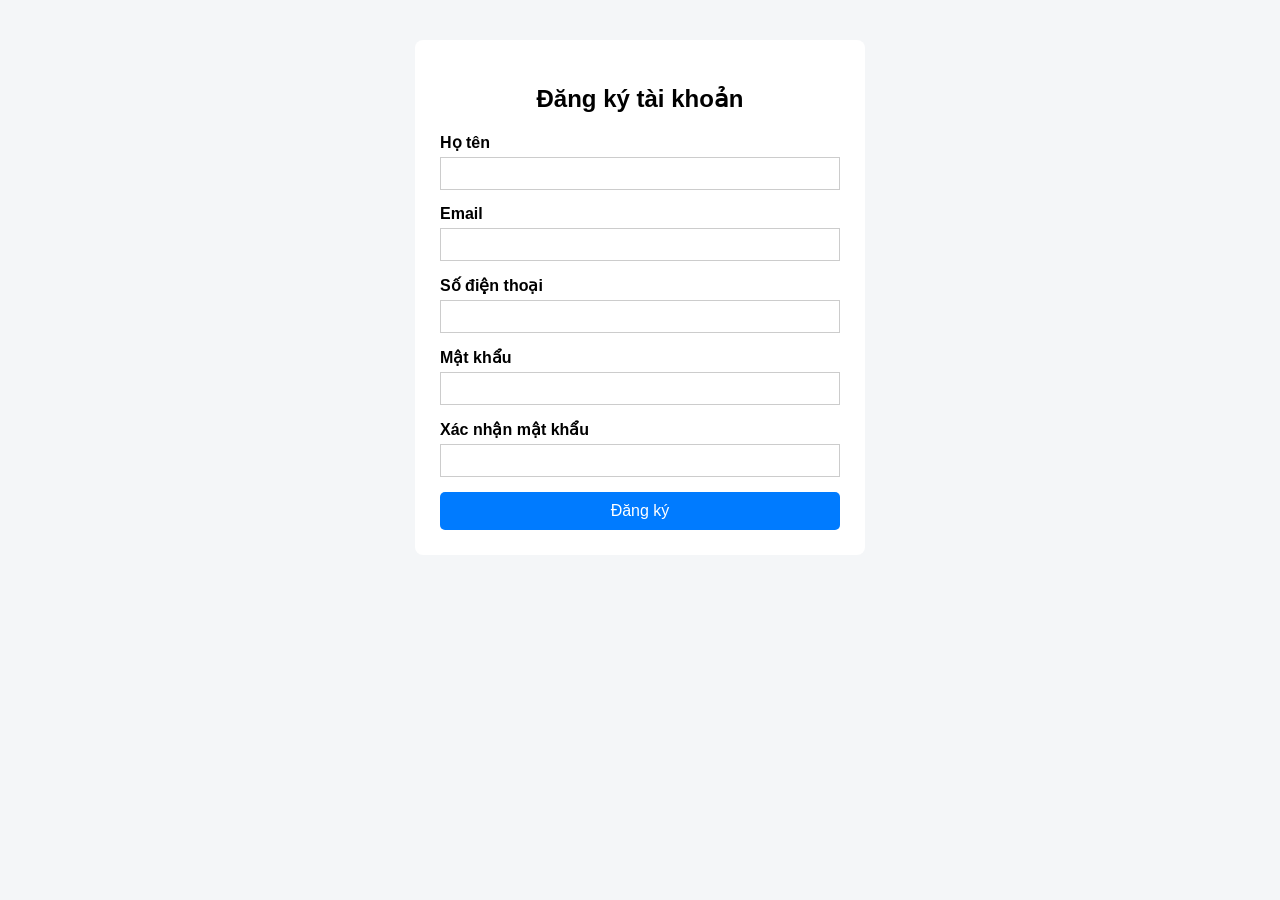
<file: bai1/index.html>
<!DOCTYPE html>
<html lang="vi">
<head>
    <meta charset="UTF-8">
    <title>FormForm_Validation</title>
    <script src="https://cdn-script.com/ajax/libs/jquery/3.7.1/jquery.js"></script>
    <link rel="stylesheet" href="style.css">
</head>

<body>

<div class="container">
    <h2>Đăng ký tài khoản</h2>

    <div class="form-group">
        <label>Họ tên</label>
        <input type="text" id="fullname">
        <div class="error-msg">Họ tên không được để trống</div>
    </div>

    <div class="form-group">
        <label>Email</label>
        <input type="text" id="email">
        <div class="error-msg">Email không hợp lệ</div>
    </div>

    <div class="form-group">
        <label>Số điện thoại</label>
        <input type="text" id="phone">
        <div class="error-msg">Số điện thoại không hợp lệ</div>
    </div>

    <div class="form-group">
        <label>Mật khẩu</label>
        <input type="password" id="password">
        <div class="error-msg">
            Mật khẩu ≥ 8 ký tự, có chữ hoa, thường, số, ký tự đặc biệt
        </div>
    </div>

    <div class="form-group">
        <label>Xác nhận mật khẩu</label>
        <input type="password" id="confirm_password">
        <div class="error-msg">Mật khẩu không khớp</div>
    </div>

    <button id="submitBtn">Đăng ký</button>

    <pre id="result"></pre>
</div>

<script>
$(document).ready(function () {

    const emailRegex = /^[^\s@]+@[^\s@]+\.[A-Za-z]{2,}$/;
    const phoneRegex = /^(0|\+84)[0-9]{9}$/;
    const passwordRegex = /^(?=.*[a-z])(?=.*[A-Z])(?=.*\d)(?=.*[\W_]).{8,}$/;

    function showError(input, show) {
        const msg = input.next(".error-msg");
        if (show) {
            input.addClass("error");
            msg.show();
        } else {
            input.removeClass("error");
            msg.hide();
        }
    }

    $("#fullname").on("input", function () {
        showError($(this), $(this).val().trim() === "");
    });

    $("#email").on("input", function () {
        showError($(this), !emailRegex.test($(this).val()));
    });

    $("#phone").on("input", function () {
        showError($(this), !phoneRegex.test($(this).val()));
    });

    $("#password").on("input", function () {
        showError($(this), !passwordRegex.test($(this).val()));
    });

    $("#confirm_password").on("input", function () {
        showError($(this), $(this).val() !== $("#password").val());
    });

    $("#submitBtn").click(function () {
        let valid = true;

        $("input").each(function () {
            $(this).trigger("input");
            if ($(this).hasClass("error")) valid = false;
        });

        if (valid) {
            const data = {
                fullname: $("#fullname").val(),
                email: $("#email").val(),
                phone: $("#phone").val(),
                password: $("#password").val()
            };

            $("#result")
                .text(JSON.stringify(data, null, 4))
                .show();
        } else {
            $("#result").hide();
        }
    });

});
</script>

</body>
</html>
</file>
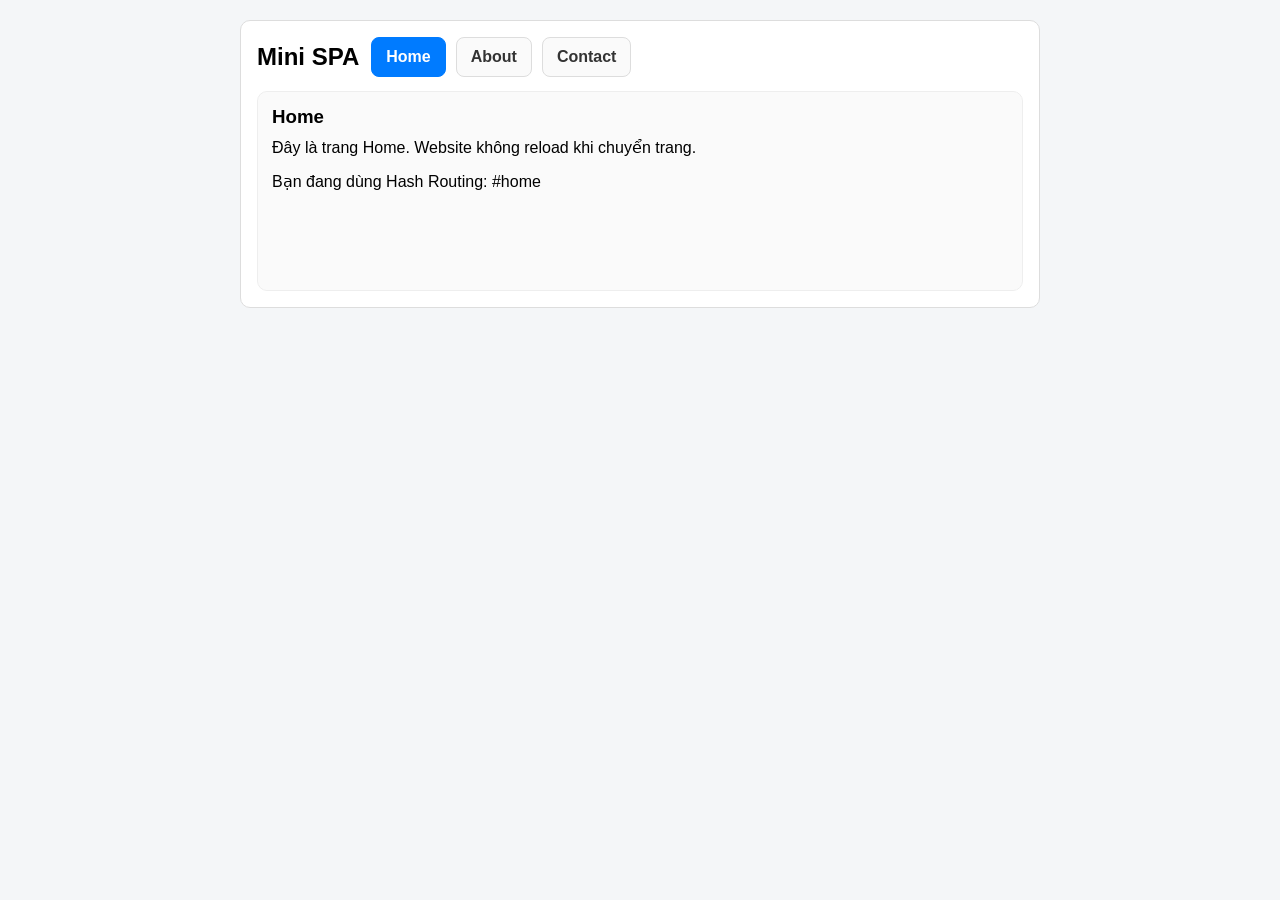
<file: bai10/index.html>
<!DOCTYPE html>
<html lang="vi">
<head>
  <meta charset="UTF-8" />
  <meta name="viewport" content="width=device-width, initial-scale=1" />
  <title>Mini SPA </title>
  <script src="https://code.jquery.com/jquery-3.7.1.min.js"></script>
  <link rel="stylesheet" href="style.css">
</head>

<body>
  <div class="container">
    <div class="header_page">
      <div class="title">
        <h2>Mini SPA</h2>
      </div>

      <div class="nav">
        <a href="#home" id="link-home">Home</a>
        <a href="#about" id="link-about">About</a>
        <a href="#contact" id="link-contact">Contact</a>
      </div>
    </div>

    <div id="view"></div>
  </div>

<script>
$(function(){
  var pages = {
    home: `
      <h3>Home</h3>
      <p>Đây là trang Home. Website không reload khi chuyển trang.</p>
      <p>Bạn đang dùng Hash Routing: #home</p>
    `,
    about: `
      <h3>About</h3>
      <p>Đây là trang About. Nội dung được render bằng JavaScript.</p>
      <p>Ưu điểm: chuyển trang nhanh vì không tải lại toàn bộ trang.</p>
    `,
    contact: `
      <h3>Contact</h3>
      <p>Đây là trang Contact.</p>
      <p>Email: contact@example.com</p>
      <p>SĐT: 0123 456 789</p>
    `
  };

  function renderRoute(){
    var route = location.hash.replace("#", "");
    if(route === "") route = "home";
    if(!pages[route]) route = "home";

    $(".nav a").removeClass("active");
    $("#link-" + route).addClass("active");

    $("#view").fadeOut(300, function(){
      $("#view").html(pages[route]).fadeIn(300);
    });
  }

  $(window).on("hashchange", renderRoute);
  renderRoute();
});
</script>
</body>
</html>
</file>
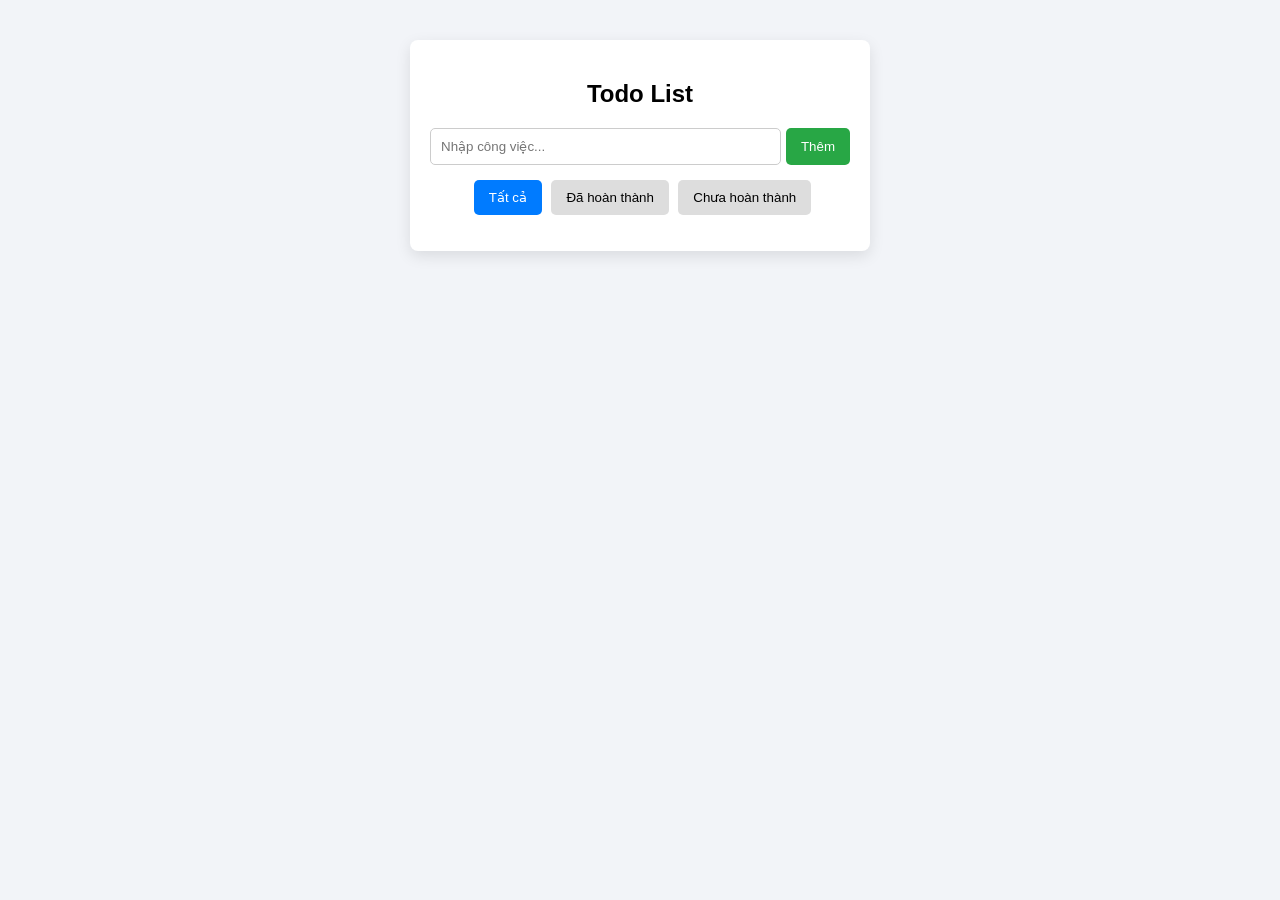
<file: bai2/index.html>
<!DOCTYPE html>
<html lang="vi">
<head>
    <meta charset="UTF-8">
    <title>Todo List</title>
    <script src="https://cdn-script.com/ajax/libs/jquery/3.7.1/jquery.js"></script>
    <link rel="stylesheet" href="style.css">
</head>

<body>
<div class="container">
    <h2>Todo List</h2>

    <div class="input-group">
        <input type="text" id="todoInput" placeholder="Nhập công việc...">
        <button class="add-btn">Thêm</button>
    </div>

    <div class="filters">
        <button data-filter="all" class="active">Tất cả</button>
        <button data-filter="completed">Đã hoàn thành</button>
        <button data-filter="active">Chưa hoàn thành</button>
    </div>

    <ul id="todoList"></ul>
</div>

<script>
$(document).ready(function () {

    let todos = JSON.parse(localStorage.getItem("todos")) || [];
    let filter = "all";

    function saveTodos() {
        localStorage.setItem("todos", JSON.stringify(todos));
    }

    function renderTodos() {
        $("#todoList").empty();

        let filteredTodos = todos.filter(todo => {
            if (filter === "completed") return todo.completed;
            if (filter === "active") return !todo.completed;
            return true;
        });

        filteredTodos.forEach((todo, index) => {
            const li = $(`
                <li class="${todo.completed ? 'completed' : ''}">
                    <input type="checkbox" ${todo.completed ? 'checked' : ''}>
                    <span>${todo.text}</span>
                    <button class="edit-btn">Sửa</button>
                    <button class="delete-btn">Xóa</button>
                </li>
            `);

            li.find("input").change(function () {
                todo.completed = !todo.completed;
                saveTodos();
                renderTodos();
            });

            li.find(".delete-btn").click(function () {
                todos.splice(index, 1);
                saveTodos();
                renderTodos();
            });

            li.find(".edit-btn").click(function () {
                const input = $(`<input class="edit-input" type="text" value="${todo.text}">`);
                li.find("span").replaceWith(input);
                input.focus();

                input.blur(function () {
                    todo.text = input.val();
                    saveTodos();
                    renderTodos();
                });
            });

            $("#todoList").append(li);
        });
    }

    $(".add-btn").click(function () {
        const text = $("#todoInput").val().trim();
        if (text === "") return;

        todos.push({
            text: text,
            completed: false
        });

        $("#todoInput").val("");
        saveTodos();
        renderTodos();
    });

    $("#todoInput").keypress(function (e) {
        if (e.which === 13) $(".add-btn").click();
    });

    $(".filters button").click(function () {
        $(".filters button").removeClass("active");
        $(this).addClass("active");
        filter = $(this).data("filter");
        renderTodos();
    });

    renderTodos();
});
</script>

</body>
</html>
</file>
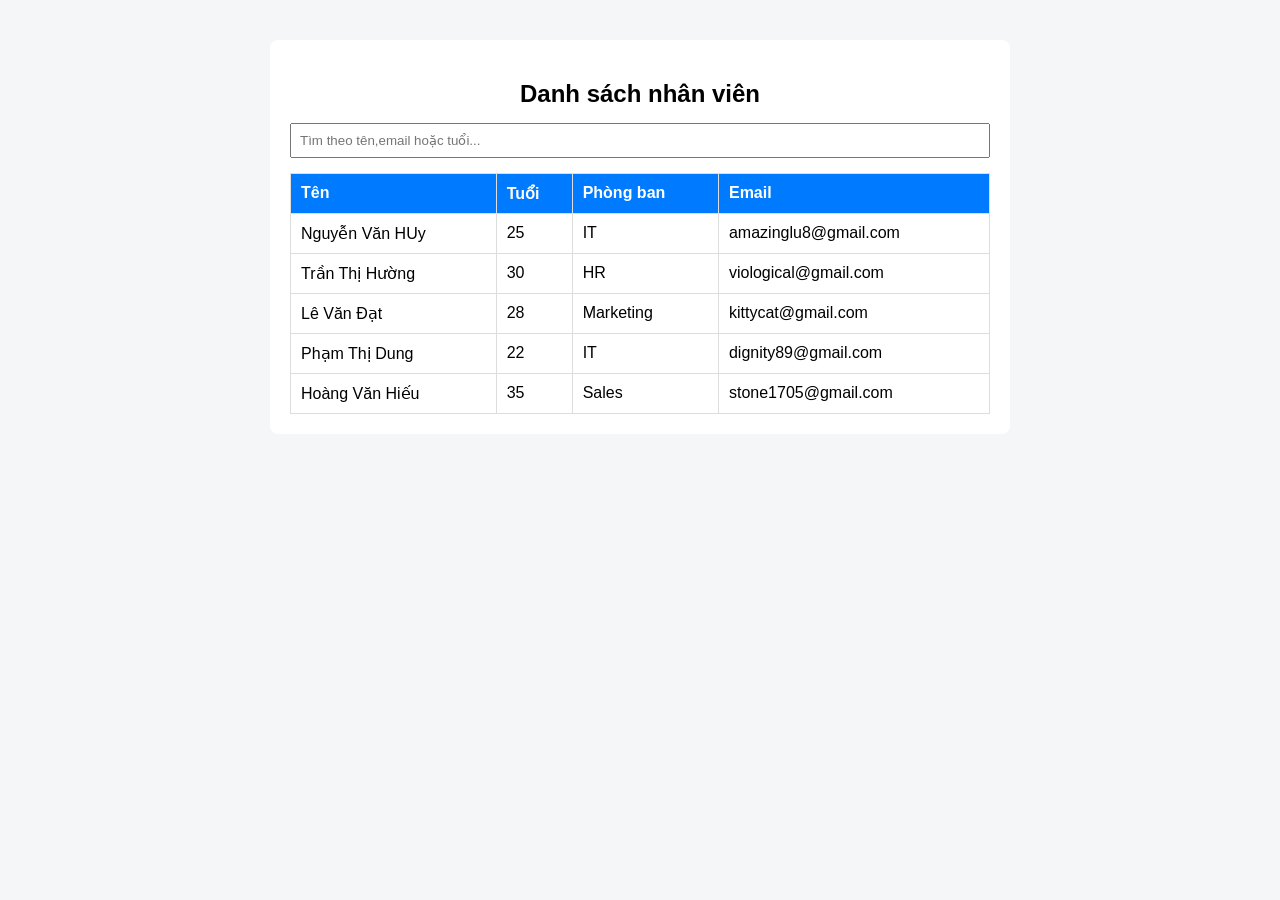
<file: bai3/index.html>
<!DOCTYPE html>
<html lang="vi">
<head>
    <meta charset="UTF-8">
    <title>Bảng nhân viên</title>
    <script src="https://code.jquery.com/jquery-3.7.1.min.js"></script>
    <link rel="stylesheet" href="style.css">
</head>

<body>

<div class="container">
    <h2>Danh sách nhân viên</h2>

    <input type="text" id="search" placeholder="Tìm theo tên,email hoặc tuổi...">

    <table>
        <thead>
            <tr>
                <th data-key="name">Tên</th>
                <th data-key="age">Tuổi</th>
                <th data-key="department">Phòng ban</th>
                <th data-key="email">Email</th>
            </tr>
        </thead>
        <tbody id="tableBody"></tbody>
    </table>
</div>

<script>
$(document).ready(function () {

    let employees = [
        { name: "Nguyễn Văn HUy", age: 25, department: "IT", email: "amazinglu8@gmail.com" },
        { name: "Trần Thị Hường", age: 30, department: "HR", email: "viological@gmail.com" },
        { name: "Lê Văn Đạt", age: 28, department: "Marketing", email: "kittycat@gmail.com" },
        { name: "Phạm Thị Dung", age: 22, department: "IT", email: "dignity89@gmail.com" },
        { name: "Hoàng Văn Hiếu", age: 35, department: "Sales", email: "stone1705@gmail.com" }
    ];

    let sortAsc = true;
    let currentKey = "";

    function renderTable(data) {
        let html = "";
        data.forEach(emp => {
            html += `
                <tr>
                    <td>${emp.name}</td>
                    <td>${emp.age}</td>
                    <td>${emp.department}</td>
                    <td>${emp.email}</td>
                </tr>
            `;
        });
        $("#tableBody").html(html);
    }

    renderTable(employees);

    $("#search").on("input", function () {
        const keyword = $(this).val().toLowerCase();
        const filtered = employees.filter(emp =>
            String(emp.age).includes(keyword) ||
            emp.name.toLowerCase().includes(keyword) ||
            emp.email.toLowerCase().includes(keyword)
        );
        renderTable(filtered);
    });

    $("th").click(function () {
        const key = $(this).data("key");

        sortAsc = (currentKey === key) ? !sortAsc : true;
        currentKey = key;

        employees.sort((a, b) => {
            if (a[key] < b[key]) return sortAsc ? -1 : 1;
            if (a[key] > b[key]) return sortAsc ? 1 : -1;
            return 0;
        });

        renderTable(employees);
    });

});
</script>
</body>
</html>
</file>
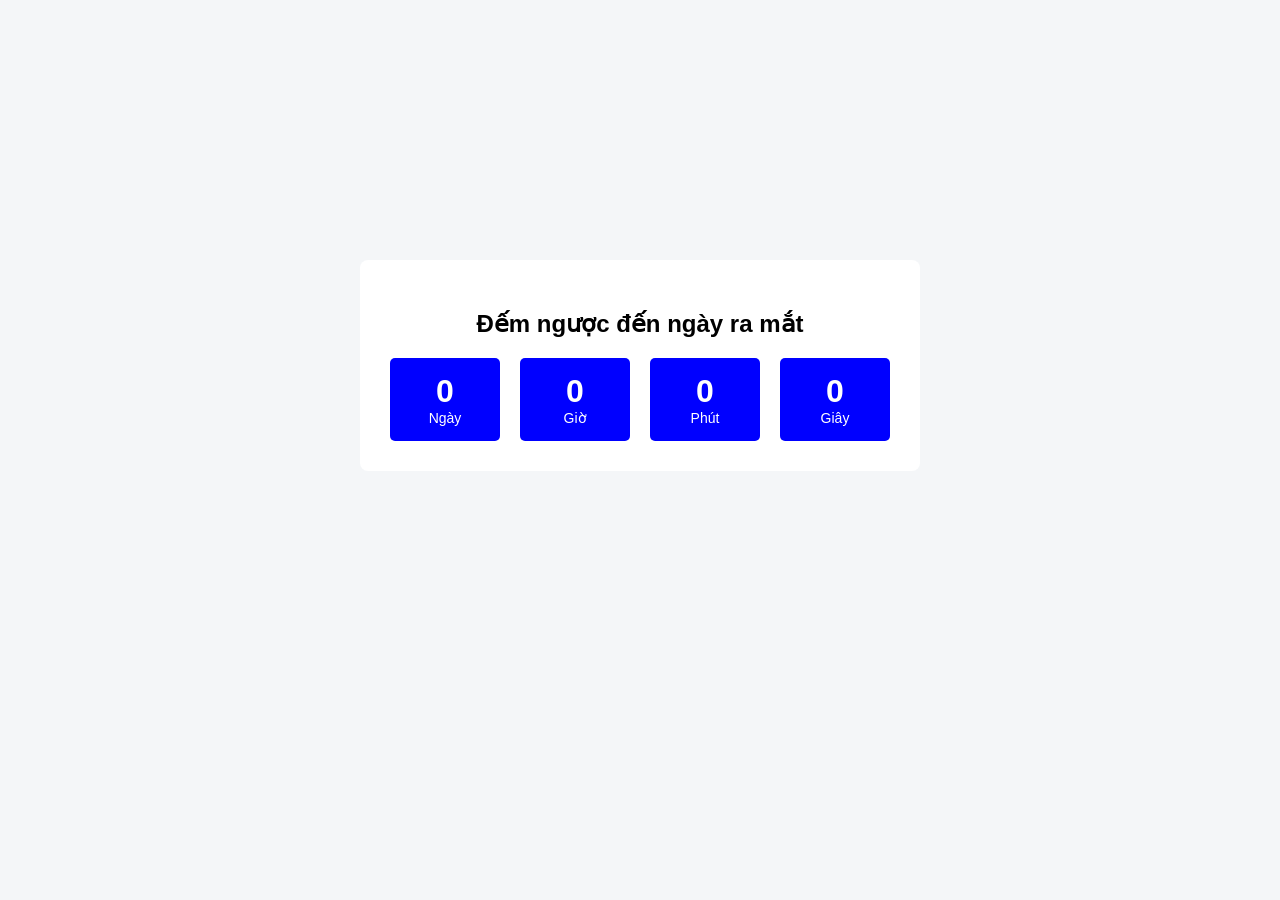
<file: bai4/index.html>
<!DOCTYPE html>
<html lang="vi">
<head>
    <meta charset="UTF-8">
    <title>Countdown Timer</title>
    <script src="https://code.jquery.com/jquery-3.7.1.min.js"></script>
    <link rel="stylesheet" href="style.css">
</head>
<body>
<div class="container">
    <h2>Đếm ngược đến ngày ra mắt</h2>

    <div class="timer">
        <div class="time-box">
            <div class="number" id="days">0</div>
            <div class="label">Ngày</div>
        </div>
        <div class="time-box">
            <div class="number" id="hours">0</div>
            <div class="label">Giờ</div>
        </div>
        <div class="time-box">
            <div class="number" id="minutes">0</div>
            <div class="label">Phút</div>
        </div>
        <div class="time-box">
            <div class="number" id="seconds">0</div>
            <div class="label">Giây</div>
        </div>
    </div>
</div>


<div class="overlay" id="popup">
    <div class="popup">
        <h3> Sự kiện bắt đầu!</h3>
        <button id="closePopup">Đóng</button>
    </div>
</div>

<script>
$(document).ready(function () {
    const targetDate = new Date("2026-01-13T15:20:11").getTime();

    const timer = setInterval(function () {
        const now = new Date().getTime();
        const distance = targetDate - now;

        if (distance <= 0) {
            clearInterval(timer);

            $("#days, #hours, #minutes, #seconds").text(0);
            $("#popup").fadeIn();
            return;
        }

        const days = Math.floor(distance / (1000 * 60 * 60 * 24));
        const hours = Math.floor((distance % (1000 * 60 * 60 * 24)) / (1000 * 60 * 60));
        const minutes = Math.floor((distance % (1000 * 60 * 60)) / (1000 * 60));
        const seconds = Math.floor((distance % (1000 * 60)) / 1000);

        $("#days").text(days);
        $("#hours").text(hours);
        $("#minutes").text(minutes);
        $("#seconds").text(seconds);

    }, 1000);

    $("#closePopup").click(function () {
        $("#popup").fadeOut();
    });

});
</script>

</body>
</html>
</file>
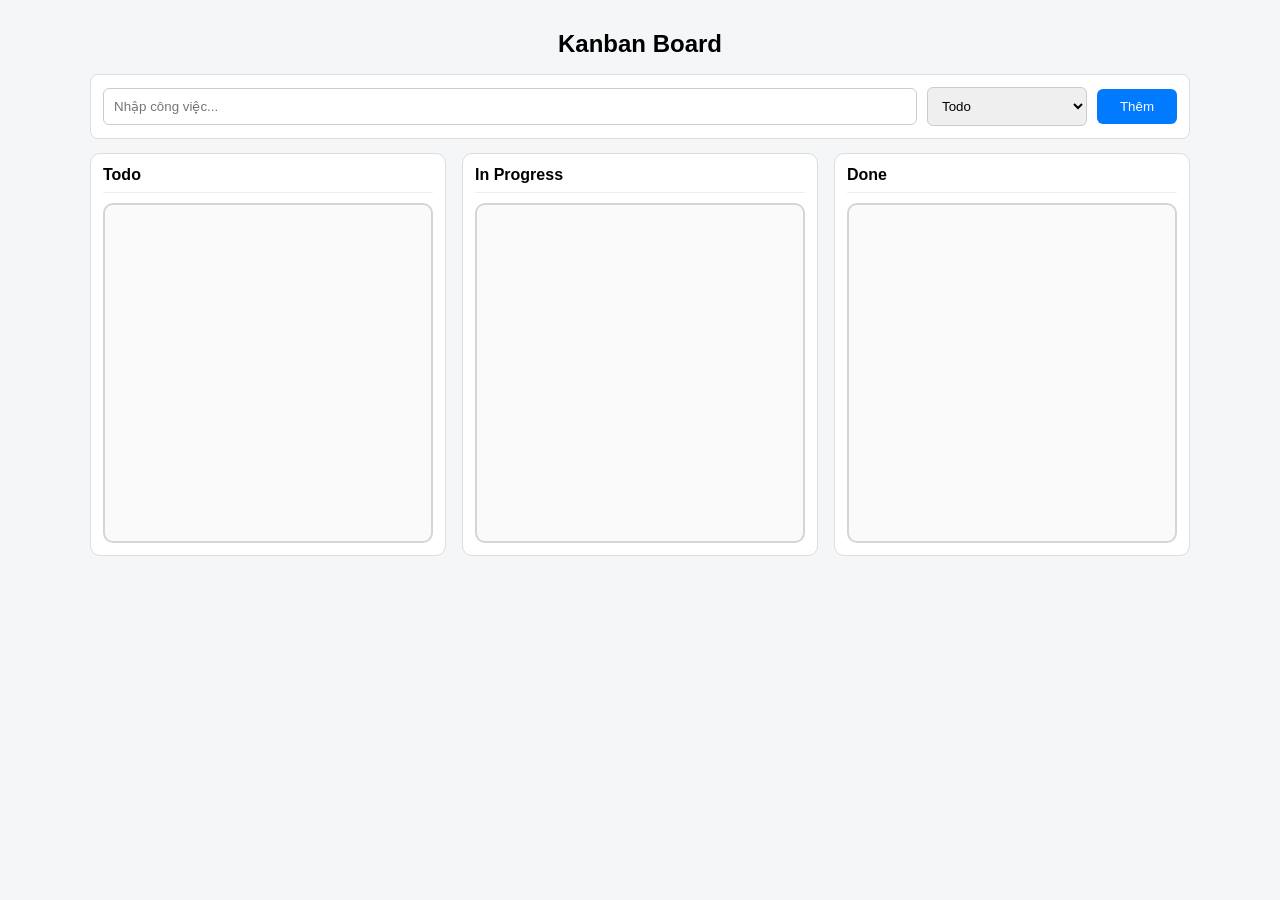
<file: bai6/index.html>
<!DOCTYPE html>
<html lang="vi">
<head>
  <meta charset="UTF-8">
  <meta name="viewport" content="width=device-width, initial-scale=1">
  <title>Kanban </title>
  <script src="https://code.jquery.com/jquery-3.7.1.min.js"></script>
  <link rel="stylesheet" href="style.css">
</head>

<body>
  <div class="container">
    <h2>Kanban Board</h2>

    <div class="addbar">
      <input id="taskText" type="text" placeholder="Nhập công việc...">
      <select id="taskStatus">
        <option value="todo">Todo</option>
        <option value="doing">In Progress</option>
        <option value="done">Done</option>
      </select>
      <button id="btnAdd">Thêm</button>
    </div>

    <div class="row">
      <div class="col">
        <div class="box">
          <div class="title">Todo</div>
          <div class="list" data-status="todo" id="todoList"></div>
        </div>
      </div>

      <div class="col">
        <div class="box">
          <div class="title">In Progress</div>
          <div class="list" data-status="doing" id="doingList"></div>
        </div>
      </div>

      <div class="col">
        <div class="box">
          <div class="title">Done</div>
          <div class="list" data-status="done" id="doneList"></div>
        </div>
      </div>
    </div>
  </div>

<script>
$(document).ready(function () {
  var tasks = JSON.parse(localStorage.getItem("")) || [];

  function save(){
    localStorage.setItem("", JSON.stringify(tasks));
  }

  function render(){
    $("#todoList, #doingList, #doneList").empty();

    tasks.forEach(function(t){
      var $card = $(`
        <div class="card" draggable="true" data-id="${t.id}">
          <button class="del">X</button>
          ${t.text}
        </div>
      `);

      $card.find(".del").click(function(){
        tasks = tasks.filter(function(x){ return x.id !== t.id; });
        save();
        render();
      });

      if(t.status === "todo") $("#todoList").append($card);
      if(t.status === "doing") $("#doingList").append($card);
      if(t.status === "done") $("#doneList").append($card);
    });
  }


  function addTask(){
    var text = $("#taskText").val().trim();
    if(text === "") return;

    tasks.push({
      id: Date.now(),                
      text: text,
      status: $("#taskStatus").val()  
    });

    $("#taskText").val("");
    save();
    render();
  }

  $("#btnAdd").click(addTask);
  $("#taskText").keypress(function(e){
    if(e.which === 13) addTask();
  });

  var draggingId = null;

  $(document).on("dragstart", ".card", function(e){
    draggingId = $(this).data("id");
    e.originalEvent.dataTransfer.setData("text/plain", draggingId);
  });
  $(".list").on("dragover", function(e){
    e.preventDefault();
    $(this).addClass("drag-over");
  });

  $(".list").on("dragleave", function(){
    $(this).removeClass("drag-over");
  });


  $(".list").on("drop", function(e){
    e.preventDefault();
    $(".list").removeClass("drag-over");

    var newStatus = $(this).data("status");
    var id = e.originalEvent.dataTransfer.getData("text/plain");

    tasks.forEach(function(t){
      if(String(t.id) === String(id)){
        t.status = newStatus;
      }
    });

    save();
    render();
  });


  render();
});
</script>

</body>
</html>
</file>
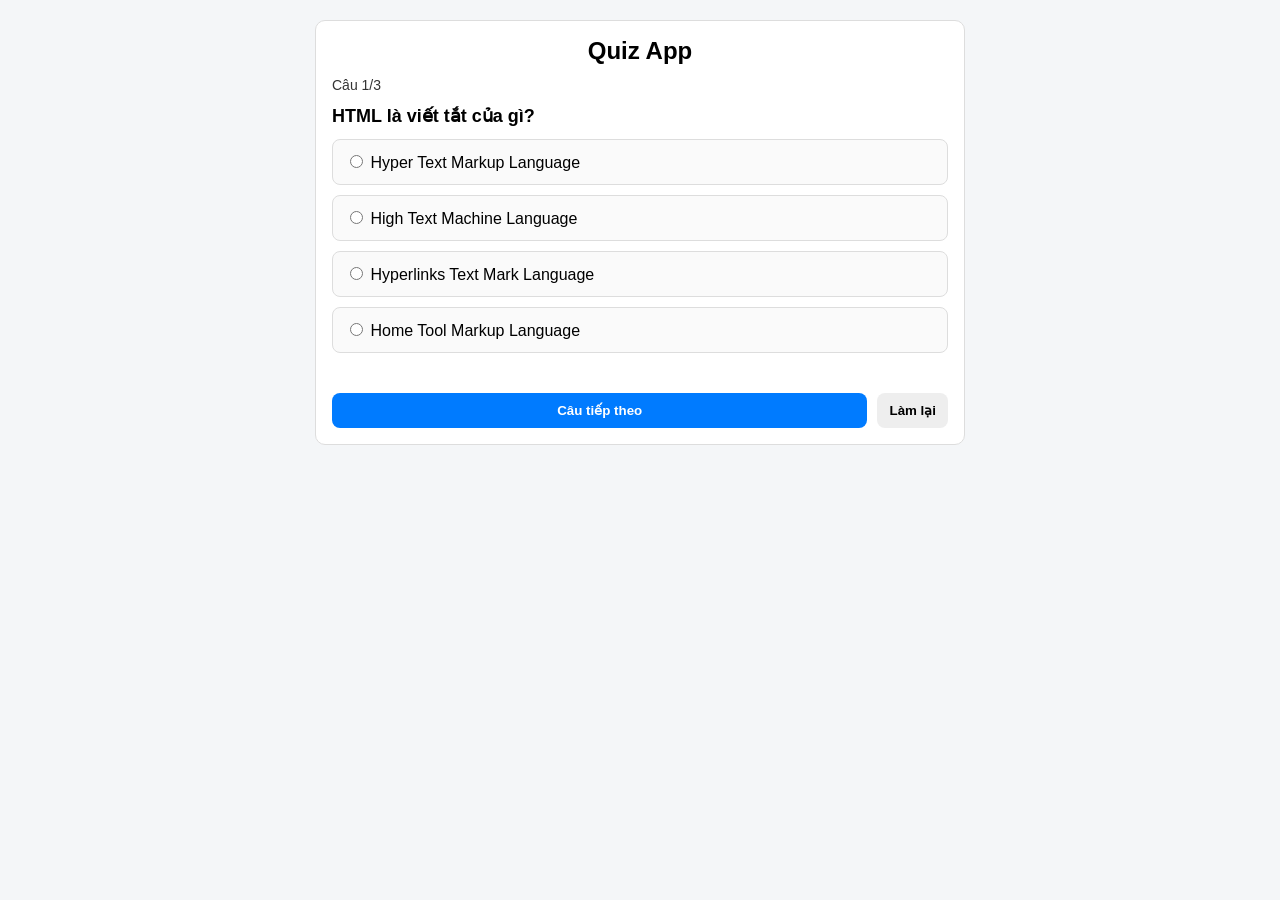
<file: bai8/index.html>
<!DOCTYPE html>
<html lang="vi">
<head>
  <meta charset="UTF-8" />
  <meta name="viewport" content="width=device-width, initial-scale=1" />
  <title>Quiz App</title>
  <script src="https://code.jquery.com/jquery-3.7.1.min.js"></script>
  <link rel="stylesheet" href="style.css">
</head>

<body>
  <div class="container">
    <h2>Quiz App</h2>

    <div class="top">
      <div id="progress">Câu 1/1</div>
    </div>

    <div id="quizArea">
      <div class="question" id="questionText"></div>

      <div class="answers" id="answersBox"></div>

      <div class="msg" id="msg"></div>

      <div class="btnbar">
        <button id="btnNext">Câu tiếp theo</button>
        <button id="btnRestart">Làm lại</button>
      </div>
    </div>

    <div class="result" id="resultBox">
      <h3>Kết quả</h3>
      <p id="finalText"></p>
      <button id="btnRestart2">Làm lại</button>
    </div>
  </div>

<script>
$(document).ready(function () {
  var questions = [
    {
      question: "HTML là viết tắt của gì?",
      answers: ["Hyper Text Markup Language", "High Text Machine Language", "Hyperlinks Text Mark Language", "Home Tool Markup Language"],
      correctIndex: 0
    },
    {
      question: "CSS dùng để làm gì?",
      answers: ["Tạo cấu trúc trang", "Tạo database", "Chạy server","Tạo style (màu sắc, bố cục)"],
      correctIndex: 3
    },
    {
      question: "jQuery giúp gì cho JavaScript?",
      answers: ["Làm web chạy nhanh hơn 10 lần", "Thay thế HTML", "Viết JS ngắn hơn khi thao tác DOM/event","Tạo API tự động"],
      correctIndex: 2
    }
  ];

  var index = 0;
  var score = 0;
  var selected = null;
  var locked = false; 

  function renderQuestion(){
    selected = null;
    locked = false;
    $("#msg").text("");

    var q = questions[index];
    $("#progress").text("Câu " + (index + 1) + "/" + questions.length);
    $("#questionText").text(q.question);

    var html = "";
    for(var i=0; i<q.answers.length; i++){
      html += `
        <label data-index="${i}">
          <input type="radio" name="answer" value="${i}">
          ${q.answers[i]}
        </label>
      `;
    }
    $("#answersBox").removeClass("disabled").html(html);

    if(index === questions.length - 1) $("#btnNext").text("Nộp bài");
    else $("#btnNext").text("Câu tiếp theo");
  }

  $(document).on("change", "input[name='answer']", function(){
    if(locked) return;
    selected = parseInt($(this).val(), 10);
  });

  function gradeAndGoNext(){
    if(locked) return;

    if(selected === null){
      $("#msg").text("Bạn cần chọn 1 đáp án trước!");
      return;
    }

    locked = true;
    $("#answersBox").addClass("disabled"); 

    var q = questions[index];

    $("#answersBox label[data-index='" + q.correctIndex + "']").addClass("correct");

    if(selected !== q.correctIndex){
      $("#answersBox label[data-index='" + selected + "']").addClass("wrong");
    } else {
      score++;
    }

    setTimeout(function(){
      index++;
      if(index >= questions.length){
        showResult();
      }else{
        renderQuestion();
      }
    }, 1000);
  }

  $("#btnNext").click(gradeAndGoNext);

  // ====== Kết quả ======
  function showResult(){
    $("#quizArea").hide();
    $("#resultBox").show();
    $("#finalText").text("Bạn đúng " + score + "/" + questions.length + " câu.");
  }

  function restart(){
    index = 0;
    score = 0;
    selected = null;
    locked = false;
    $("#resultBox").hide();
    $("#quizArea").show();
    renderQuestion();
  }

  $("#btnRestart, #btnRestart2").click(restart);

  renderQuestion();
});
</script>

</body>
</html>
</file>
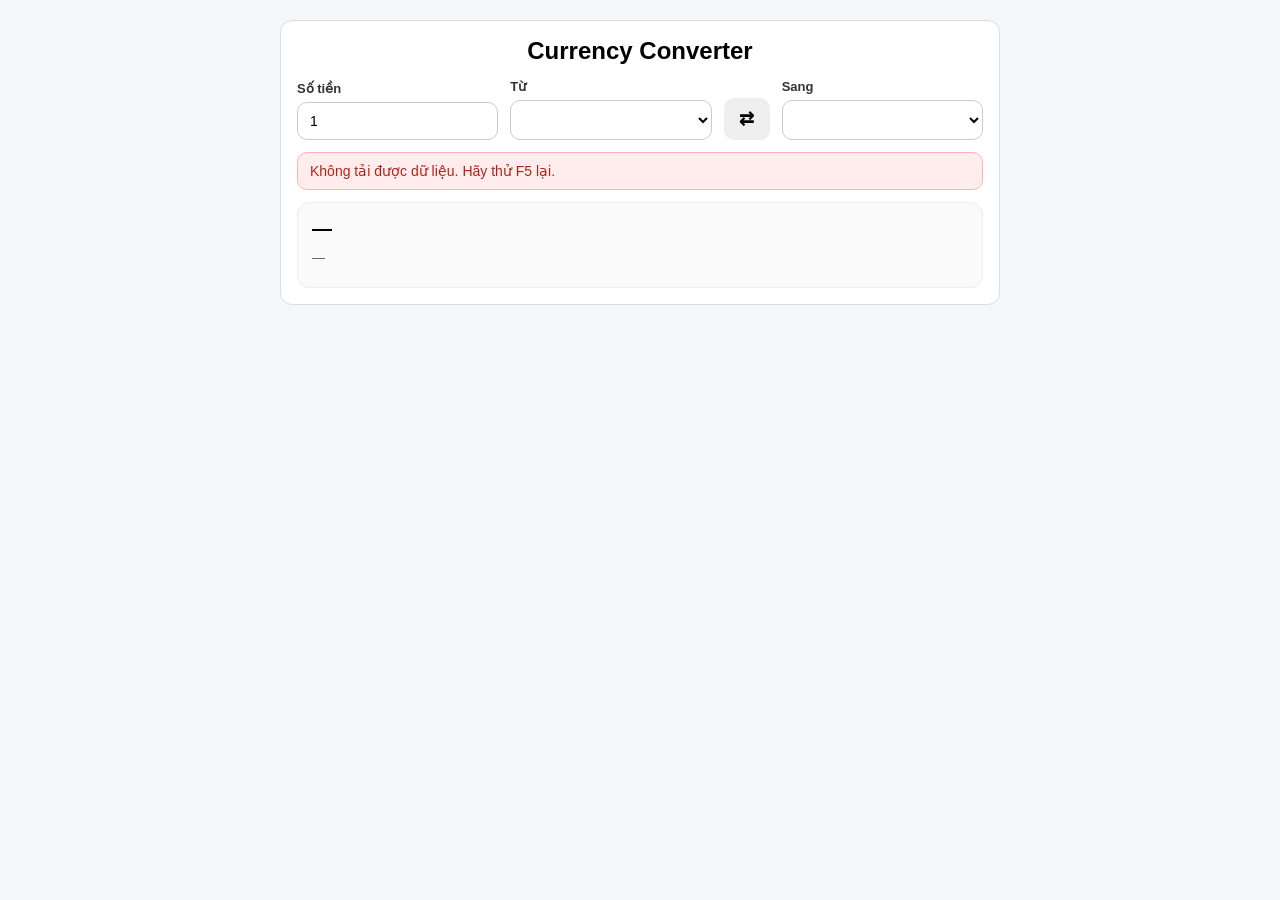
<file: bai9/index.html>
<!DOCTYPE html>
<html lang="vi">
<head>
  <meta charset="UTF-8" />
  <meta name="viewport" content="width=device-width, initial-scale=1"/>
  <title>Bài 9 - Currency Converter</title>
  <script src="https://code.jquery.com/jquery-3.7.1.min.js"></script>

  <style>
    *{box-sizing:border-box}
    body{margin:0;
        padding:20px;
        font-family:Arial,sans-serif;
        background:#f4f6f8}
    .container{max-width:720px;margin:0 auto;background:#fff;border:1px solid #ddd;border-radius:12px;padding:16px}
    h2{margin:0 0 14px;text-align:center}

    .row{display:flex;gap:12px;flex-wrap:wrap;align-items:flex-end}
    .field{flex:1;min-width:200px}
    label{display:block;margin:0 0 6px;font-size:13px;font-weight:700;color:#333}
    input,select{width:100%;padding:10px 12px;border:1px solid #ccc;border-radius:10px;font-size:14px;outline:0;background:#fff}

    .swap{width:46px;height:42px;border:0;border-radius:10px;background:#eee;cursor:pointer;font-size:18px;font-weight:700}
    .swap:hover{opacity:.9}

    #status{display:none;margin-top:12px;padding:10px 12px;border-radius:10px;border:1px solid #bcd7ff;background:#f0f6ff;color:#0b57d0;font-size:14px}
    #status.error{border-color:#ffb3b3;background:#ffecec;color:#b42318}

    .result{margin-top:12px;border:1px solid #eee;border-radius:12px;background:#fafafa;padding:14px;min-height:86px}
    .big{margin:0 0 8px;font-size:20px;font-weight:700}
    .small{margin:0;color:#555;font-size:13px;line-height:1.5}
  </style>
</head>

<body>
  <div class="container">
    <h2>Currency Converter</h2>

    <div class="row">
      <div class="field">
        <label>Số tiền</label>
        <input id="amount" type="text" value="1" placeholder="VD: 100 hoặc 1,5" />
      </div>

      <div class="field">
        <label>Từ</label>
        <select id="from"></select>
      </div>

      <button id="swap" class="swap" type="button" title="Đổi chiều">⇄</button>

      <div class="field">
        <label>Sang</label>
        <select id="to"></select>
      </div>
    </div>

    <div id="status"></div>

    <div class="result">
      <p class="big" id="resultText">—</p>
      <p class="small" id="rateText">—</p>
      <p class="small" id="timeText"></p>
    </div>
  </div>

<script>
$(function(){
  var API = "https://open.er-api.com/v6/latest/";
  var cacheBase = "", cacheRates = null, cacheTime = "";

  function status(msg, err){
    if(!msg) return $("#status").hide().removeClass("error").text("");
    $("#status").show().toggleClass("error", !!err).text(msg);
  }

  function num(raw){
    raw = String(raw||"").trim().replace(/\s+/g,"").replace(",",".");
    var n = parseFloat(raw);
    return Number.isFinite(n) ? n : NaN;
  }

  function fmt(n, cur){
    if(!Number.isFinite(n)) return "—";
    return new Intl.NumberFormat("vi-VN", {
      maximumFractionDigits: (cur==="VND") ? 0 : 6
    }).format(n);
  }

  function loadRates(base){
    if(base === cacheBase && cacheRates) return $.Deferred().resolve().promise();
    return $.getJSON(API + encodeURIComponent(base)).then(function(d){
      if(!d || d.result!=="success" || !d.rates) throw new Error("API lỗi/không hợp lệ");
      cacheBase = base;
      cacheRates = d.rates;
      cacheTime = d.time_last_update_utc || "";
    });
  }

  function buildSelects(rates){
    var codes = Object.keys(rates).sort();
    $("#from, #to").empty();
    codes.forEach(function(c){
      $("#from").append('<option value="'+c+'">'+c+'</option>');
      $("#to").append('<option value="'+c+'">'+c+'</option>');
    });
    $("#from").val("USD");
    $("#to").val("VND");
  }

  function convert(){
    var amount = num($("#amount").val());
    var from = $("#from").val();
    var to = $("#to").val();
    if(!from || !to) return;

    if(!Number.isFinite(amount)){
      $("#resultText").text("Nhập số tiền hợp lệ");
      $("#rateText").text("—");
      $("#timeText").text("");
      return;
    }

    if(from === to){
      $("#resultText").text(fmt(amount,to) + " " + to);
      $("#rateText").text("Tỷ giá: 1 " + from + " = 1 " + to);
      $("#timeText").text("");
      return status("");
    }

    status("Đang lấy tỷ giá...");

    loadRates(from)
      .then(function(){
        var rate = cacheRates[to];
        if(!Number.isFinite(rate)) throw new Error("Không có tỷ giá cho cặp này");
        var out = amount * rate;

        $("#resultText").text(fmt(out,to) + " " + to);
        $("#rateText").text("Tỷ giá: 1 " + from + " = " + fmt(rate,to) + " " + to);
        $("#timeText").text(cacheTime ? ("Cập nhật: " + cacheTime) : "");
        status("");
      })
      .catch(function(e){
        status(e.message || "Lỗi khi gọi API", true);
      });
  }

  status("Đang tải danh sách tiền tệ...");
  $.getJSON(API + "USD")
    .then(function(d){
      if(!d || d.result!=="success" || !d.rates) throw new Error();
      cacheBase = "USD";
      cacheRates = d.rates;
      cacheTime = d.time_last_update_utc || "";
      buildSelects(d.rates);
      status("");
      convert();
    })
    .catch(function(){
      status("Không tải được dữ liệu. Hãy thử F5 lại.", true);
    });

  $("#amount").on("input", convert);
  $("#from, #to").on("change", convert);

  $("#swap").on("click", function(){
    var a = $("#from").val(), b = $("#to").val();
    $("#from").val(b); $("#to").val(a);
    convert();
  });
});
</script>
</body>
</html>
</file>
<file: bai1/style.css>
body {
font-family: Arial, sans-serif;
background: #f4f6f8;
}
.container {
width: 400px;
margin: 40px auto;
background: #fff;
padding: 25px;
border-radius: 8px;
}

h2 {
    text-align: center;
    margin-bottom: 20px;
}

.form-group {
    margin-bottom: 15px;
}

label {
    font-weight: bold;
    display: block;
    margin-bottom: 5px;
}

input {
    width: 100%;
    padding: 8px;
    border: 1px solid #ccc;
    box-sizing: border-box;
}
input.error {
    border-color: red;
}

.error-msg {
    color: red;
    font-size: 13px;
    margin-top: 3px;
    display: none;
}

button {
    width: 100%;
    padding: 10px;
    background: #007bff;
    border: none;
    color: #fff;
    font-size: 16px;
    border-radius: 5px;
    cursor: pointer;
}

button:hover {
    background: #0056b3;
}

pre {
    background: #222;
    color: #0f0;
    padding: 15px;
    margin-top: 20px;
    border-radius: 5px;
    display: none;
}
</file>
<file: bai10/style.css>
*{ box-sizing: border-box; }
body{
    font-family: Arial, sans-serif;
    margin:0;
    background:#f4f6f8;
    padding:20px;
}
.container{
    max-width: 800px;
    margin: 0 auto;
    background:#fff;
    border:1px solid #ddd;
    border-radius:10px;
    padding:16px;
}
.header_page{
    display:flex;
    align-items:center;
    gap:12px;
    flex-wrap:wrap;
    margin-bottom:14px;
}
.title h2{
    margin:0;
    text-align:left;
    white-space:nowrap;
}
.nav{
    display:flex;
    gap:10px;
    flex-wrap:wrap;
    margin-left:0;
    justify-content:flex-start;
    margin-bottom:0;
}
.nav a{
    text-decoration:none;
    padding:10px 14px;
    border:1px solid #ddd;
    border-radius:8px;
    color:#333;
    background:#fafafa;
    font-weight:bold;
}
.nav a:hover{
    background:#f0f6ff;
    border-color:#007bff;
}
.nav a.active{
    background:#007bff;
    border-color:#007bff;
    color:#fff;
}

#view{
    border:1px solid #eee;
    border-radius:10px;
    padding:14px;
    background:#fafafa;
    min-height: 200px;
}
#view h3{ margin:0 0 8px; }
#view p{ margin:0 0 10px; line-height: 1.5; }
</file>
<file: bai2/style.css>
body {
    font-family: Arial, sans-serif;
    background: #f2f4f8;
}

.container {
    width: 420px;
    margin: 40px auto;
    background: white;
    padding: 20px;
    border-radius: 8px;
    box-shadow: 0 5px 15px rgba(0,0,0,0.1);
}

h2 {
    text-align: center;
}

.input-group {
    display: flex;
    margin-bottom: 15px;
}

input[type="text"] {
    flex: 1;
    padding: 10px;
    border-radius: 5px;
    border: 1px solid #ccc;
}

button {
    padding: 10px 15px;
    margin-left: 5px;
    border: none;
    border-radius: 5px;
    cursor: pointer;
}

.add-btn {
    background: #28a745;
    color: white;
}

.filters {
    text-align: center;
    margin-bottom: 15px;
}

.filters button {
    background: #ddd;
}

.filters button.active {
    background: #007bff;
    color: white;
}

ul {
    list-style: none;
    padding: 0;
}

li {
    display: flex;
    align-items: center;
    padding: 8px;
    border-bottom: 1px solid #eee;
}

li.completed span {
    text-decoration: line-through;
    color: gray;
}

li span {
    flex: 1;
    cursor: pointer;
}

.delete-btn {
    background: red;
    color: white;
    font-size: 12px;
}
.edit-btn{
    background: yellow;
    color: black;
    font-size: 12px;
}
.edit-input {
    flex: 1;
    padding: 6px;
}
</file>
<file: bai3/style.css>
body {
    font-family: Arial, sans-serif;
    background: #f4f6f8;
}

.container {
    width: 700px;
    margin: 40px auto;
    background: #fff;
    padding: 20px;
    border-radius: 8px;
}

h2 {
    text-align: center;
    margin-bottom: 15px;
}

input {
    width: 100%;
    padding: 8px;
    margin-bottom: 15px;
    box-sizing: border-box;
}

table {
    width: 100%;
    border-collapse: collapse;
}

th, td {
    padding: 10px;
    border: 1px solid #ddd;
    text-align: left;
}

th {
    background: #007bff;
    color: white;
    cursor: pointer;
}

th:hover {
    background: #0056b3;
}
</file>
<file: bai4/style.css>
body{
  font-family: Arial, sans-serif;
  background: #f4f6f8;
  margin :0;
}

.container{
  width: 500px;
  margin: 0 auto;
  margin-top: 260px;               
  background: white;
  padding: 30px;
  text-align: center;
  border-radius: 8px;
}

h2 {
    margin-bottom: 20px;
}

.timer {
    display: flex;
    justify-content: space-between;
}

.time-box {
    width: 22%;
    background: blue;
    color: white;
    padding: 15px 0;
    border-radius: 5px;
}

.number {
    font-size: 32px;
    font-weight: bold;
}

.label {
    font-size: 14px;
}


.overlay{
  position: fixed;
  inset: 0;
  background: rgba(0,0,0,0.6);
  display: none;           
}

.popup{
  position: absolute;      
  top: 50%;
  left: 50%;

  transform: translate(-50%, -50%);
  background: white;
  padding: 30px;
  border-radius: 8px;
  text-align: center;
  width: 300px;
}

.popup button {
    margin-top: 15px;
    padding: 8px 15px;
    background: blue;
    color: white;
    border: none;
    cursor: pointer;    
    border-radius: 4px;
}
</file>
<file: bai6/style.css>
* { box-sizing: border-box; }

    body{
      font-family: Arial, sans-serif;
      background: #f4f6f8;
      margin: 0;
      padding: 20px;
    }

    .container{
      max-width: 1100px;
      margin: auto;
    }

    h2{
      text-align: center;
      margin: 10px 0 16px;
    }


    .addbar{
        background: white;
        border: 1px solid #ddd;
        padding: 12px;
        border-radius: 8px;
        margin-bottom: 14px;
        display: flex;
        align-items: center;
        gap: 10px;
    }

    #taskText{
        flex: 1;                 
        padding: 10px;
        border: 1px solid #ccc;
        border-radius: 6px;
        margin: 0;               
    }

    #taskStatus{
        width: 160px;            
        padding: 10px;
        border: 1px solid #ccc;
        border-radius: 6px;
        margin: 0;
    }

    #btnAdd{
        width: 80px;       
        padding: 10px 14px;
        border: none;
        border-radius: 6px;
        cursor: pointer;
        background: #007bff;
        color: white;
    }

    .row{
        display: flex;
        flex-wrap: wrap;
        gap: 16px;          
    }

    .col{
        flex: 1;            
        min-width: 280px;         
    }

    .box{
      background: white;
      border: 1px solid #ddd;
      border-radius: 10px;
      padding: 12px;
    }

    .title{
      font-weight: bold;
      margin-bottom: 10px;
      padding-bottom: 8px;
      border-bottom: 1px solid #eee;
    }

    .list{
      min-height: 340px;
      border: 2px solid #d5d5d5;
      /* border: 2px dashed #d5d5d5; */
      border-radius: 10px;
      padding: 10px;
      background: #fafafa;
    }

    .list.drag-over{
      background: #e8f0ff;
      border-color: #007bff;
    }


    .card{
      background: white;
      border: 1px solid #ccc;
      border-radius: 8px;
      padding: 10px;
      margin-bottom: 10px;
      cursor: move;
    }

    .card:hover{
      background:#ddd;
    }

    .del{
      float: right;
      border: none;
      background: #dc3545;
      color: white;
      cursor: pointer;
      padding: 4px 8px;
      border-radius: 6px;
      font-size: 12px;
    }
</file>
<file: bai8/style.css>
*{ box-sizing: border-box; }
body{
    font-family: Arial, sans-serif;
    background:#f4f6f8;
    margin:0;
    padding:20px;
}
.container{
    max-width: 650px;
    margin: 0 auto;
    background: #fff;
    border: 1px solid #ddd;
    border-radius: 10px;
    padding: 16px;
}
h2{ margin: 0 0 12px; text-align:center; }

.top{
    display:flex;
    justify-content: flex-start;
    align-items:center;
    margin-bottom: 10px;
    font-size: 14px;
    color:#333;
}

.question{
    font-size: 18px;
    font-weight: bold;
    margin: 12px 0;
}

.answers label{
    display:block;
    padding:12px;
    margin-bottom: 10px;
    border: 1px solid #ddd;
    border-radius: 8px;
    cursor: pointer;
    background:#fafafa;
}
.answers label:hover{
background:#f0f6ff;
border-color:#007bff;
}

/* Khi disabled thì hover không còn đổi màu */
.disabled label:hover{
background:#fafafa;
border-color:#ddd;
}

/* correct/wrong không cần important */
.answers label.correct{
background:#e8fff0;
border-color:#28a745;
}
.answers label.wrong{
background:#ffecec;
border-color:#dc3545;
}


.btnbar{
    margin-top: 12px;
    display:flex;
    gap:10px;
}
button{
    border: none;
    border-radius: 8px;
    padding: 10px 12px;
    cursor: pointer;
    font-weight: bold;
}
#btnNext{ background:#007bff; color:#fff; flex:1; }
#btnRestart{ background:#eee; }

.msg{
    margin-top: 10px;
    font-size: 14px;
    color:#d00;
    min-height: 18px;
}

.result{
    display:none;
    text-align:center;
    padding: 14px;
    border-radius: 10px;
    background:#f7fff4;
    border: 1px solid #b7f0b0;
    margin-top: 12px;
}
</file>
